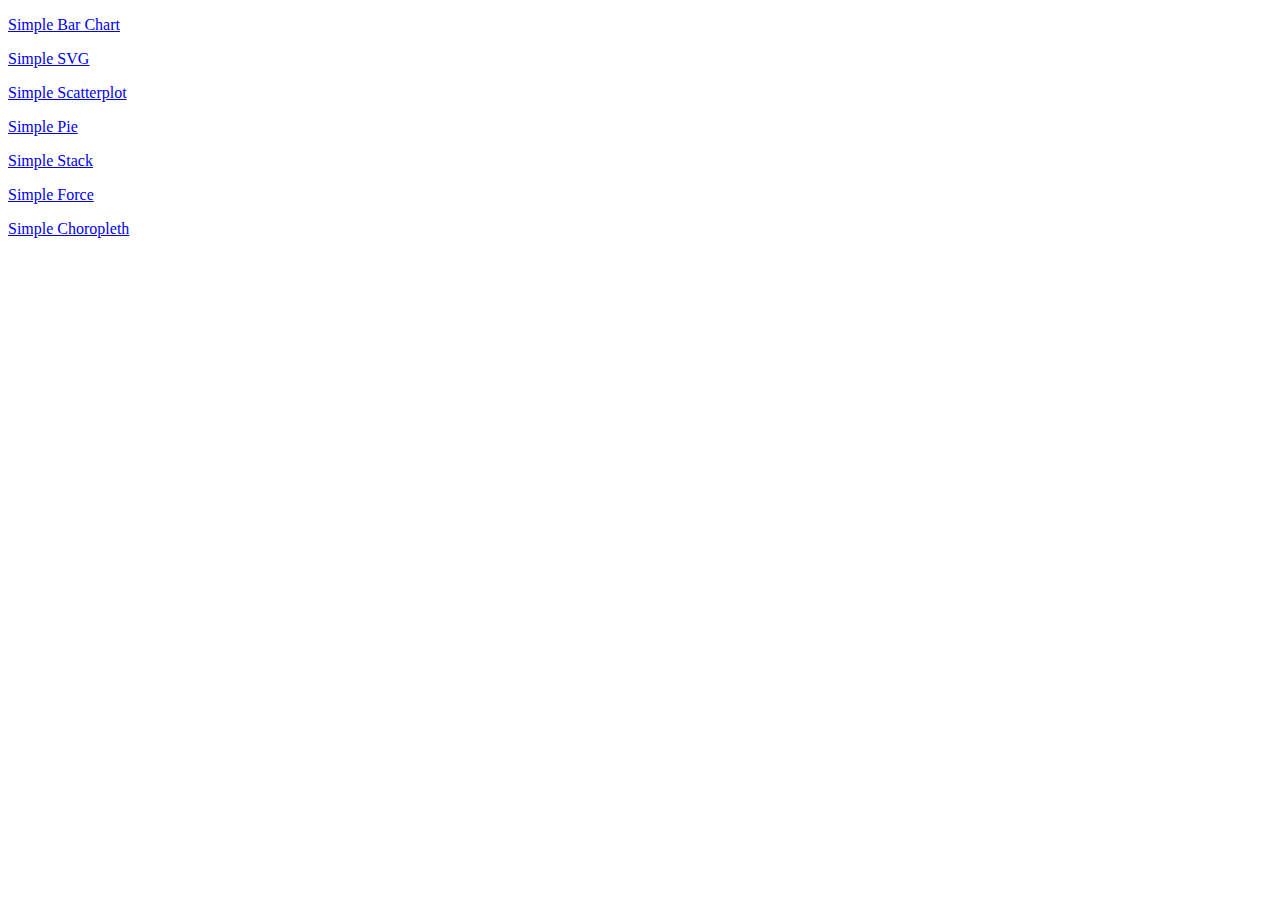
<file: index.html>
<!DOCTYPE html>
<html lang="en">
    <head>
        <meta charset="utf-8">
        <title>D3 Test</title>
        <script type="text/javascript" src="d3/d3.v3.js"></script>
        <link rel="stylesheet" type="text/css" href="styles.css" />
    </head>
    <body>
        <p><a href="simple-bar.html">Simple Bar Chart</a></p>
        <p><a href="simple-svg.html">Simple SVG</a></p>
        <p><a href="simple-scatterplot.html">Simple Scatterplot</a></p>
        <p><a href="simple-pie.html">Simple Pie</a></p>
        <p><a href="simple-stack.html">Simple Stack</a></p>
        <p><a href="simple-force.html">Simple Force</a></p>
        <p><a href="simple-choropleth.html">Simple Choropleth</a></p>
    </body>
</html>
</file>
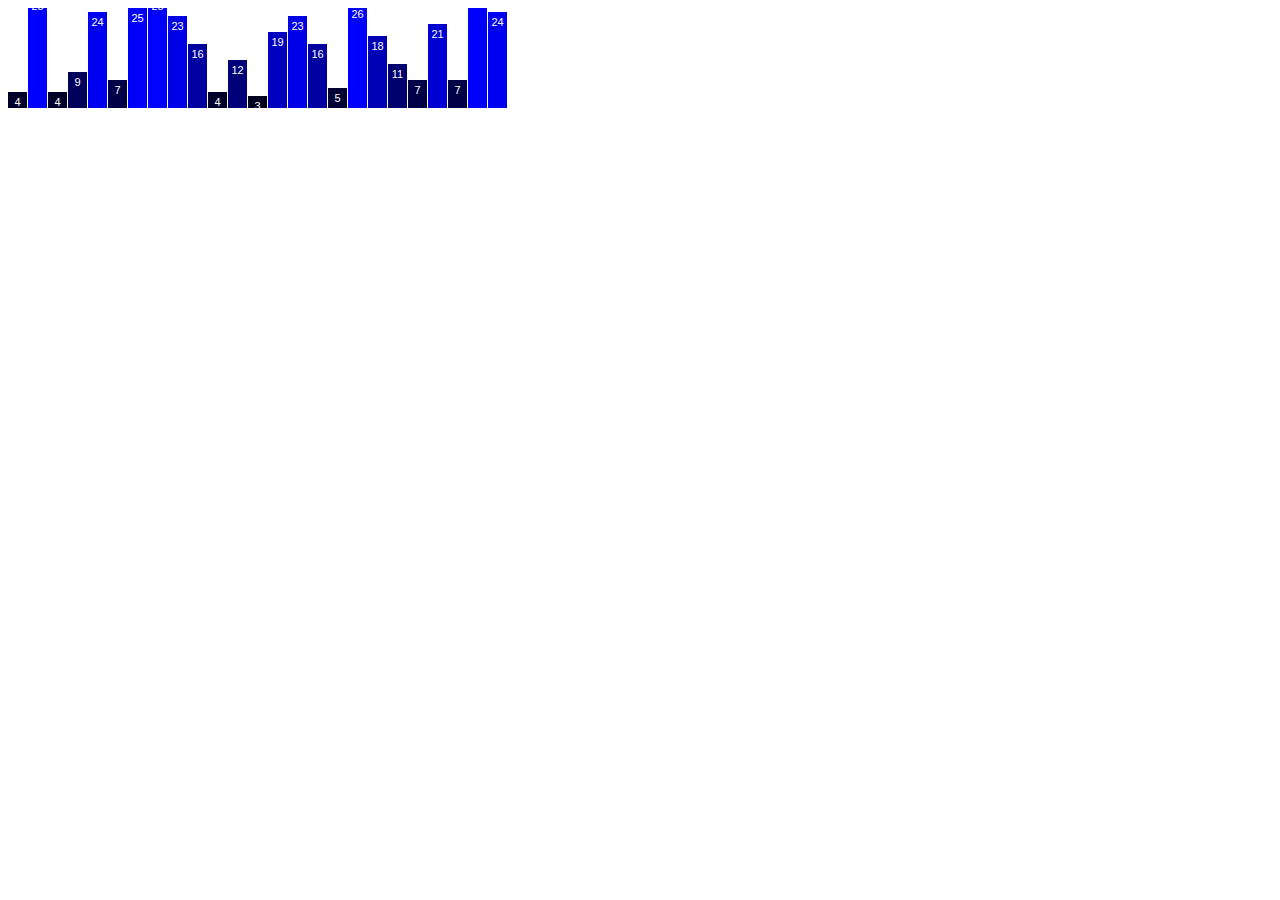
<file: simple-bar.html>
<!DOCTYPE html>
<html lang="en">
    <head>
        <meta charset="utf-8">
        <title>D3 Test</title>
        <script type="text/javascript" src="d3/d3.v3.js"></script>
        <link rel="stylesheet" type="text/css" href="styles.css" />
    </head>
    <body>
        <script type="text/javascript">
          var dataset = [];                        //Initialize empty array
          for (var i = 0; i < 25; i++) {           //Loop 25 times
            var newNumber = Math.round(Math.random() * 30);  //New random number (0-30)
            dataset.push(newNumber);             //Add new number to array
          }

          var w = 500;
          var h = 100;
          var barPadding = 1;

          var svg = d3.select("body")
            .append("svg")
            .attr("width", w)
            .attr("height", h);

          svg.selectAll("rect")
             .data(dataset)
             .enter()
             .append("rect")
             .attr("x", function(d, i) {
               return i * (w / dataset.length);
             })
             .attr("y", function(d) {
               return h - (d * 4); //Height minus data value
              })
             .attr("width", w / dataset.length - barPadding)
             .attr("height", function(d) {
                return d * 4;
              })
              .attr("fill", function(d) {
                return "rgb(0, 0, " + (d * 10) + ")";
              });

          svg.selectAll("text")
           .data(dataset)
           .enter()
           .append("text")
           .text(function(d) {
             return d;
           })
           .attr("x", function(d, i) {
             return i * (w / dataset.length) + (w / dataset.length - barPadding) / 2;
           })
           .attr("y", function(d) {
             return h - (d * 4) + 14;  //15 is now 14
           })
           .attr("font-family", "sans-serif")
           .attr("font-size", "11px")
           .attr("fill", "white")
           .attr("text-anchor", "middle");

        </script>
    </body>
</html>
</file>
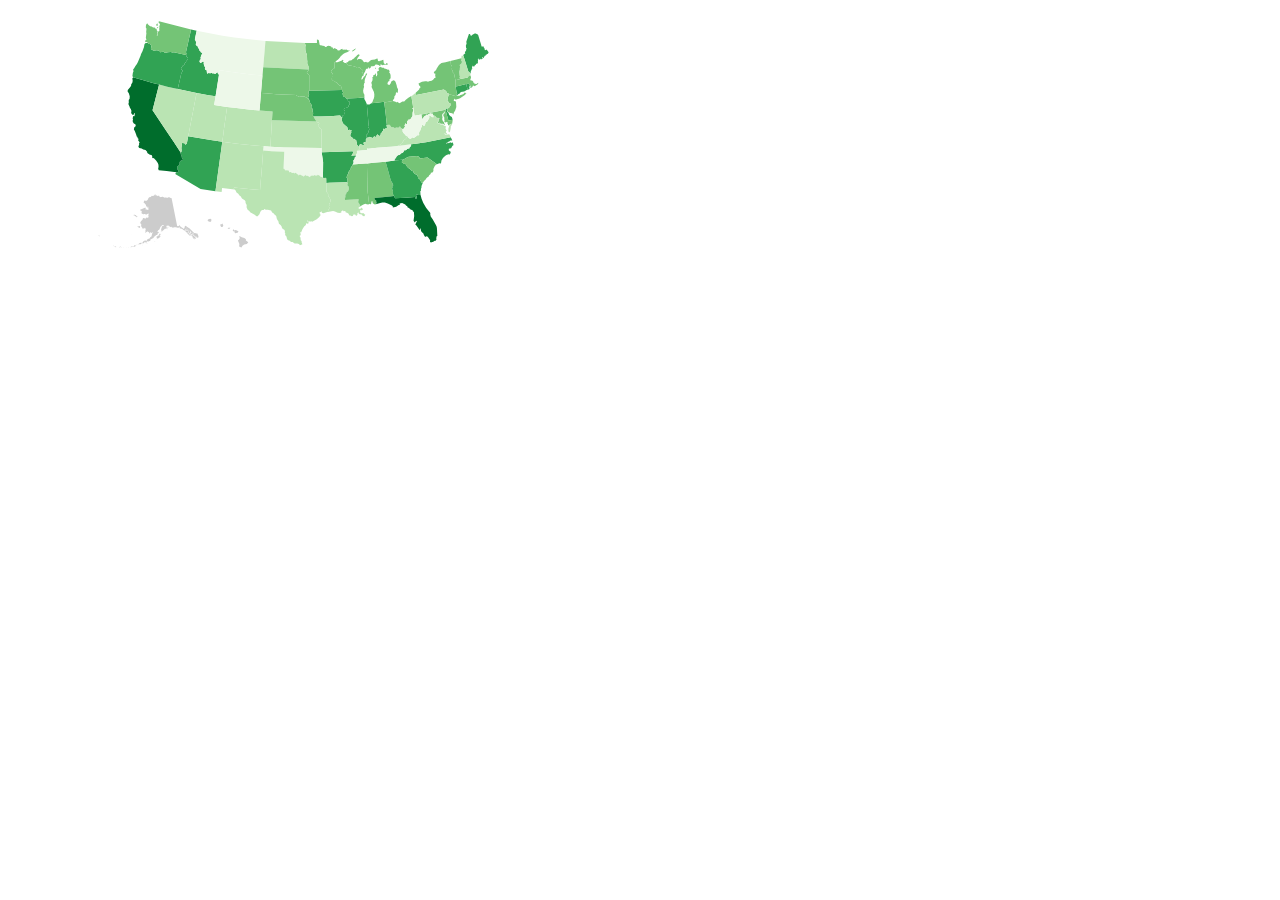
<file: simple-choropleth.html>
<!DOCTYPE html>
<html lang="en">
    <head>
        <meta charset="utf-8">
        <title>D3 Test</title>
        <script type="text/javascript" src="d3/d3.v3.js"></script>
        <script src="https://cdnjs.cloudflare.com/ajax/libs/jquery/2.1.3/jquery.min.js"></script>
        <link rel="stylesheet" type="text/css" href="styles.css" />
    </head>
    <body>

        <script type="text/javascript">
          var path = d3.geo.path();

          var w = 600;
          var h = 250;
          var padding = 10;

          var svg = d3.select("body")
            .append("svg")
            .attr("width", w)
            .attr("height", h);

          var projection = d3.geo.albersUsa()
                       .translate([w/2, h/2])
                       .scale([500]);

         var path = d3.geo.path()
                .projection(projection);

        var color = d3.scale.quantize()
                            .range(["rgb(237,248,233)", "rgb(186,228,179)",
                             "rgb(116,196,118)", "rgb(49,163,84)","rgb(0,109,44)"]);

          d3.csv("us-ag-productivity-2004.csv", function(data) {

               color.domain([
                 d3.min(data, function(d) { return d.value; }),
                 d3.max(data, function(d) { return d.value; })
               ]);

               d3.json("us-states.json", function(json) {

                 for (var i = 0; i < data.length; i++) {

                   var dataState = data[i].state;
                   var dataValue = parseFloat(data[i].value);

                   for (var j = 0; j < json.features.length; j++) {

                     var jsonState = json.features[j].properties.name;

                     if (dataState == jsonState) {
                       json.features[j].properties.value = dataValue;
                       break;

                     }
                   }
                 }
                
                 svg.selectAll("path")
                    .data(json.features)
                    .enter()
                    .append("path")
                    .attr("d", path)
                    .style("fill", function(d) {
                        //Get data value
                        var value = d.properties.value;

                        if (value) {
                          //If value exists…
                          return color(value);
                        } else {
                          //If value is undefined…
                          return "#ccc";
                        }
                    });

               });

             });




        </script>

    </body>
</html>
</file>
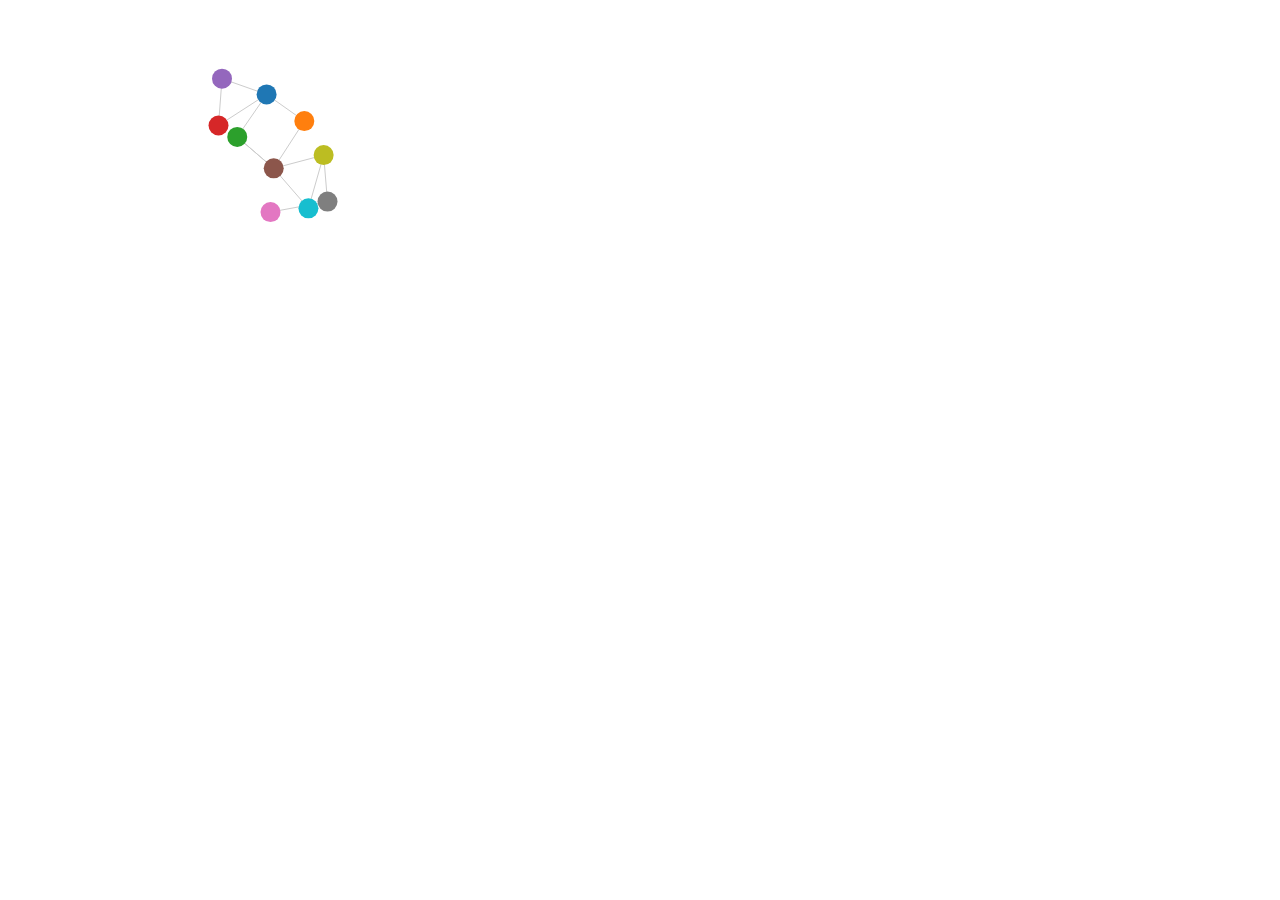
<file: simple-force.html>
<!DOCTYPE html>
<html lang="en">
    <head>
        <meta charset="utf-8">
        <title>D3 Test</title>
        <script type="text/javascript" src="d3/d3.v3.js"></script>
        <script src="https://cdnjs.cloudflare.com/ajax/libs/jquery/2.1.3/jquery.min.js"></script>
        <link rel="stylesheet" type="text/css" href="styles.css" />
    </head>
    <body>
        <script type="text/javascript">
          var w = 500;
          var h = 300;

          var dataset = {
            nodes: [
              { name: "Adam" },
              { name: "Bob" },
              { name: "Carrie" },
              { name: "Donovan" },
              { name: "Edward" },
              { name: "Felicity" },
              { name: "George" },
              { name: "Hannah" },
              { name: "Iris" },
              { name: "Jerry" }
            ],
            edges: [
              { source: 0, target: 1 },
              { source: 0, target: 2 },
              { source: 0, target: 3 },
              { source: 0, target: 4 },
              { source: 1, target: 5 },
              { source: 2, target: 5 },
              { source: 2, target: 5 },
              { source: 3, target: 4 },
              { source: 5, target: 8 },
              { source: 5, target: 9 },
              { source: 6, target: 7 },
              { source: 7, target: 8 },
              { source: 8, target: 9 }
            ]
          };


          var force = d3.layout.force()
             .nodes(dataset.nodes)
             .links(dataset.edges)
             .size([w, h])
             .linkDistance([50])
             .charge([-100])
             .start();

          var colors = d3.scale.category10();

          var svg = d3.select("body")
            .append("svg")
            .attr("width", w)
            .attr("height", h);

          var edges = svg.selectAll("line")
            .data(dataset.edges)
            .enter()
            .append("line")
            .style("stroke", "#ccc")
            .style("stroke-width", 1);

          var nodes = svg.selectAll("circle")
            .data(dataset.nodes)
            .enter()
            .append("circle")
            .attr("r", 10)
            .style("fill", function(d, i) {
              return colors(i);
            })
            .call(force.drag);

          force.on("tick", function() {
            edges.attr("x1", function(d) { return d.source.x; })
               .attr("y1", function(d) { return d.source.y; })
               .attr("x2", function(d) { return d.target.x; })
               .attr("y2", function(d) { return d.target.y; });

            nodes.attr("cx", function(d) { return d.x; })
               .attr("cy", function(d) { return d.y; });

          });

        </script>

    </body>
</html>
</file>
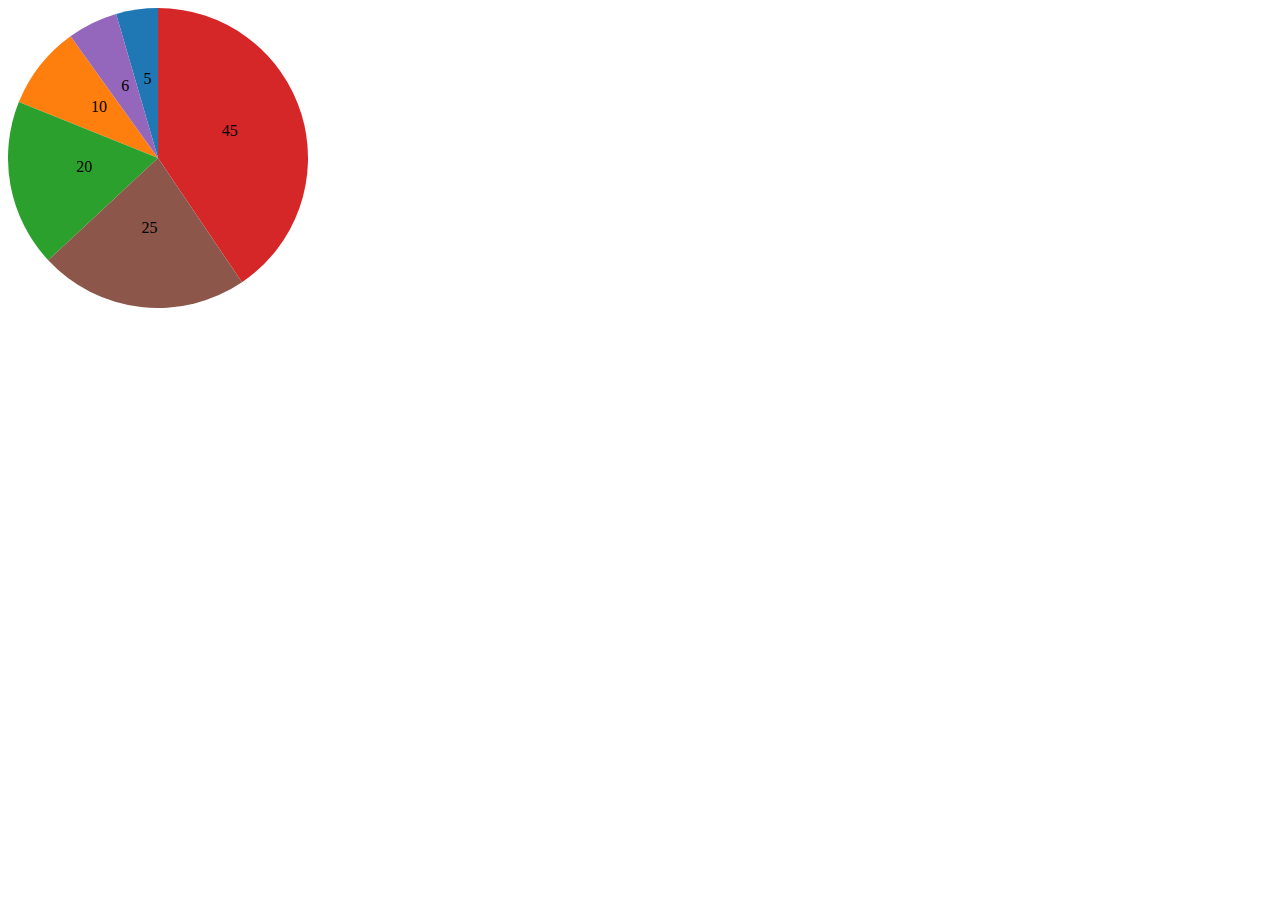
<file: simple-pie.html>
<!DOCTYPE html>
<html lang="en">
    <head>
        <meta charset="utf-8">
        <title>D3 Test</title>
        <script type="text/javascript" src="d3/d3.v3.js"></script>
        <script src="https://cdnjs.cloudflare.com/ajax/libs/jquery/2.1.3/jquery.min.js"></script>
        <link rel="stylesheet" type="text/css" href="styles.css" />
    </head>
    <body>
        <script type="text/javascript">
          var dataset = [ 5, 10, 20, 45, 6, 25 ];
          var w = 300;
          var h = 300;

          var outerRadius = w / 2;
          var innerRadius = 0;
          var arc = d3.svg.arc()
              .innerRadius(innerRadius)
              .outerRadius(outerRadius);

          var pie = d3.layout.pie();


          var color = d3.scale.category10();

          var svg = d3.select("body")
            .append("svg")
            .attr("width", w)
            .attr("height", h);


          var arcs = svg.selectAll("g.arc")
              .data(pie(dataset))
              .enter()
              .append("g")
              .attr("class", "arc")
              .attr("transform", "translate(" + outerRadius + "," + outerRadius + ")");


         arcs.append("path")
             .attr("fill", function(d, i) {
               return color(i);
             })
             .attr("d", arc);


         arcs.append("text")
             .attr("transform", function(d) {
               return "translate(" + arc.centroid(d) + ")";
             })
             .attr("text-anchor", "middle")
             .text(function(d) {
               return d.value;
             });




        </script>

    </body>
</html>
</file>
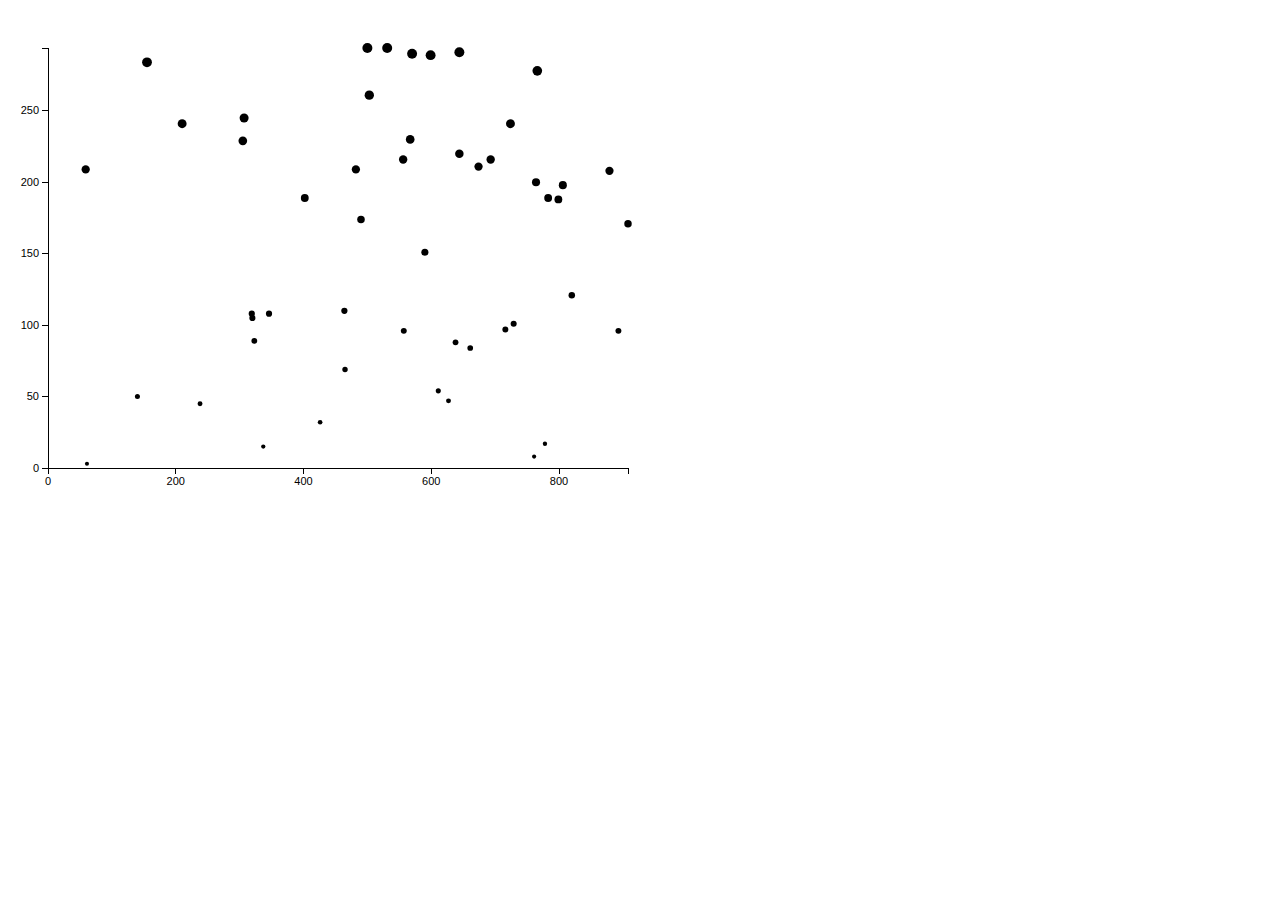
<file: simple-scatterplot.html>
<!DOCTYPE html>
<html lang="en">
    <head>
        <meta charset="utf-8">
        <title>D3 Test</title>
        <script type="text/javascript" src="d3/d3.v3.js"></script>
        <link rel="stylesheet" type="text/css" href="styles.css" />
    </head>
    <body>
        <script type="text/javascript">
          var dataset = [];
          var numDataPoints = 50;
          var xRange = Math.random() * 1000;
          var yRange = Math.random() * 1000;
          for (var i = 0; i < numDataPoints; i++) {
              var newNumber1 = Math.round(Math.random() * xRange);
              var newNumber2 = Math.round(Math.random() * yRange);
              dataset.push([newNumber1, newNumber2]);
          }

            var w = 700;
            var h = 500;
            var padding = 40;

            var xScale = d3.scale.linear()
                     .domain([0, d3.max(dataset, function(d) { return d[0]; })])
                     .range([padding, w - padding * 2]);

           var yScale = d3.scale.linear()
                    .domain([0, d3.max(dataset, function(d) { return d[1]; })])
                    .range([h - padding, padding]);

          var rScale = d3.scale.linear()
                   .domain([0, d3.max(dataset, function(d) { return d[1]; })])
                   .range([2, 5]);

          var svg = d3.select("body")
            .append("svg")
            .attr("width", w)
            .attr("height", h);

            svg.selectAll("circle")
               .data(dataset)
               .enter()
               .append("circle")
               .attr("cx", function(d) {
                 return xScale(d[0]);
               })
               .attr("cy", function(d) {
                 return yScale(d[1]);
               })
               .attr("r", function(d) {
                 return rScale(d[1]);
               });

          var xAxis = d3.svg.axis()
                .scale(xScale)
                .orient("bottom")
                .ticks(5);

          var yAxis = d3.svg.axis()
                  .scale(yScale)
                  .orient("left")
                  .ticks(5);

          svg.append("g")
            .attr("class", "axis")
            .attr("transform", "translate(0," + (h - padding) + ")")
            .call(xAxis);

        svg.append("g")
            .attr("class", "axis")
            .attr("transform", "translate(" + padding + ",0)")
            .call(yAxis);

        </script>
    </body>
</html>
</file>
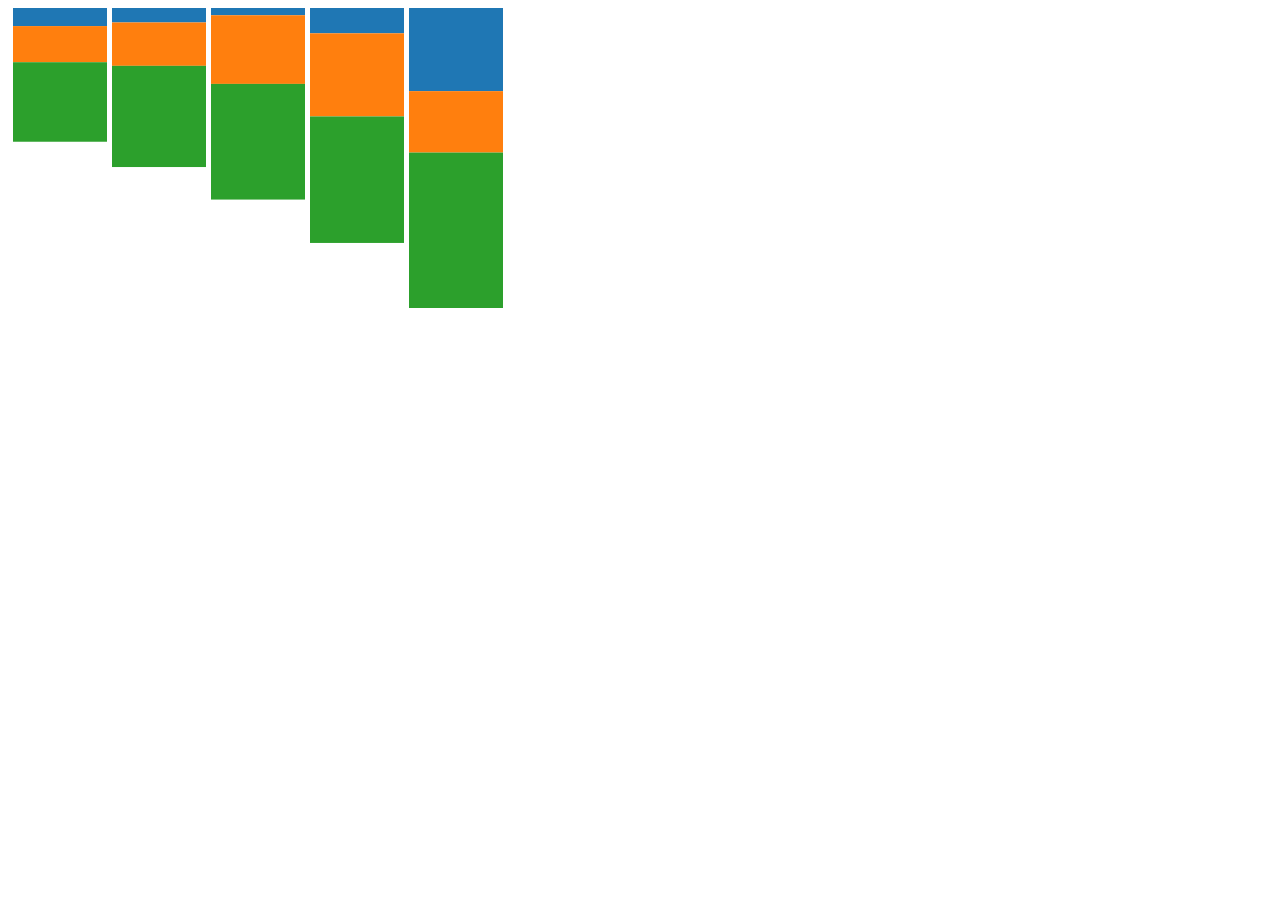
<file: simple-stack.html>
<!DOCTYPE html>
<html lang="en">
    <head>
        <meta charset="utf-8">
        <title>D3 Test</title>
        <script type="text/javascript" src="d3/d3.v3.js"></script>
        <script src="https://cdnjs.cloudflare.com/ajax/libs/jquery/2.1.3/jquery.min.js"></script>
        <link rel="stylesheet" type="text/css" href="styles.css" />
    </head>
    <body>
        <script type="text/javascript">
          var dataset = [
               [
                       { x: 0, y: 5 },
                       { x: 1, y: 4 },
                       { x: 2, y: 2 },
                       { x: 3, y: 7 },
                       { x: 4, y: 23 }
               ],
               [
                       { x: 0, y: 10 },
                       { x: 1, y: 12 },
                       { x: 2, y: 19 },
                       { x: 3, y: 23 },
                       { x: 4, y: 17 }
               ],
               [
                       { x: 0, y: 22 },
                       { x: 1, y: 28 },
                       { x: 2, y: 32 },
                       { x: 3, y: 35 },
                       { x: 4, y: 43 }
               ]
            ];

            var w = 500;
            var h = 300;

            var stack = d3.layout.stack();

            stack(dataset);

            var xScale = d3.scale.ordinal()
              .domain(d3.range(dataset[0].length))
              .rangeRoundBands([0, w], 0.05);

            var yScale = d3.scale.linear()
              .domain([0,
                d3.max(dataset, function(d) {
                  return d3.max(d, function(d) {
                    return d.y0 + d.y;
                  });
                })
              ])
              .range([0, h]);

            var colors = d3.scale.category10();

            var svg = d3.select("body")
              .append("svg")
              .attr("width", w)
              .attr("height", h);

            var groups = svg.selectAll("g")
              .data(dataset)
              .enter()
              .append("g")
              .style("fill", function(d, i) {
                return colors(i);
              });

            var rects = groups.selectAll("rect")
              .data(function(d) { return d; })
              .enter()
              .append("rect")
              .attr("x", function(d, i) {
                return xScale(i);
              })
              .attr("y", function(d) {
                return yScale(d.y0);
              })
              .attr("height", function(d) {
                return yScale(d.y);
              })
              .attr("width", xScale.rangeBand());


        </script>

    </body>
</html>
</file>
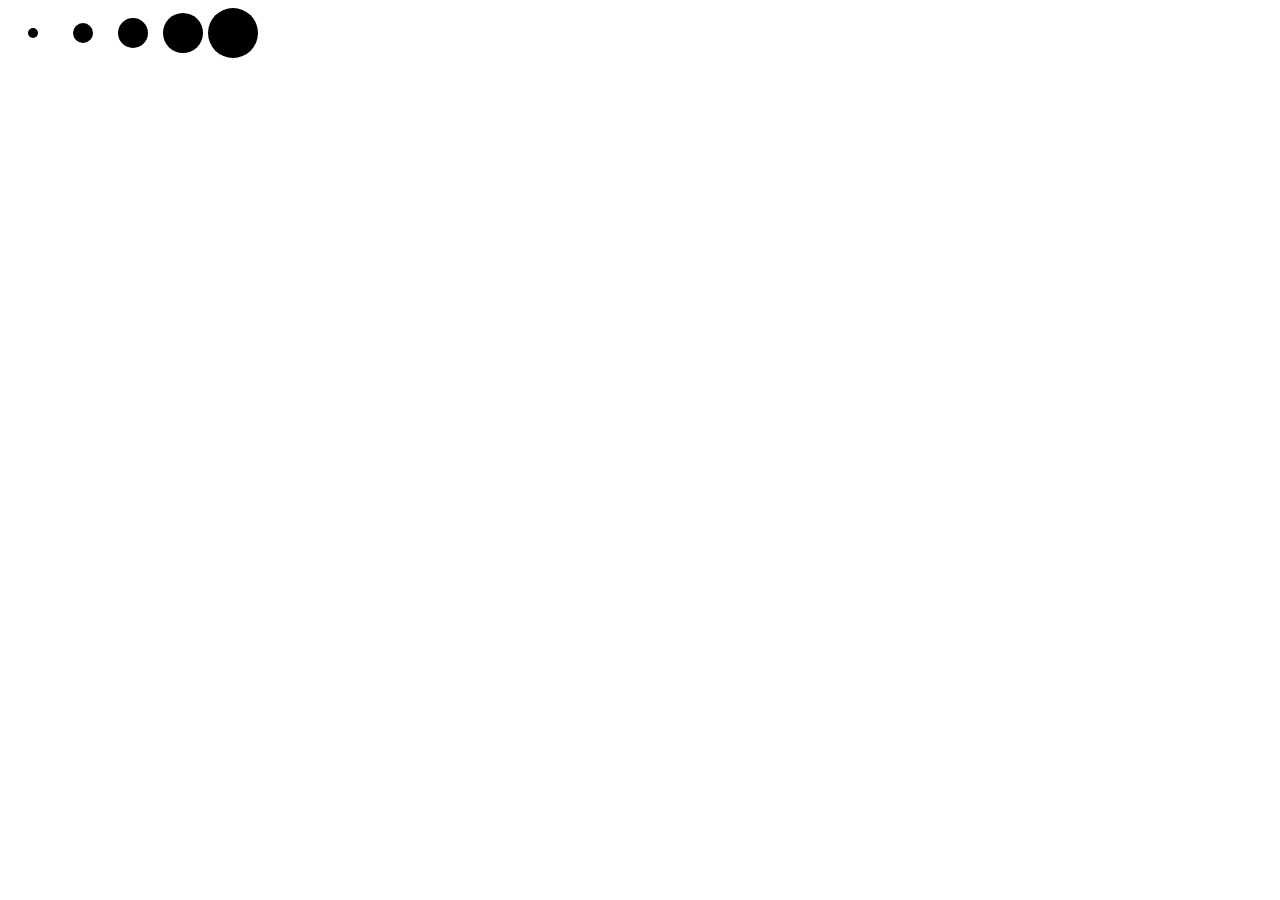
<file: simple-svg.html>
<!DOCTYPE html>
<html lang="en">
    <head>
        <meta charset="utf-8">
        <title>D3 Test</title>
        <script type="text/javascript" src="d3/d3.v3.js"></script>
        <link rel="stylesheet" type="text/css" href="styles.css" />
    </head>
    <body>
        <script type="text/javascript">

        //Width and height
          var w = 500;
          var h = 50;
          var svg = d3.select("body")
            .append("svg")
            .attr("width", w)
            .attr("height", h);

          var dataset = [ 5, 10, 15, 20, 25 ];

          var circles = svg.selectAll("circle")
                 .data(dataset)
                 .enter()
                 .append("circle");

           circles.attr("cx", function(d, i) {
             return (i * 50) + 25;
               })
              .attr("cy", h/2)
              .attr("r", function(d) {
                   return d;
              });

        </script>
    </body>
</html>
</file>
<file: styles.css>
div.bar {
    display: inline-block;
    width: 20px;
    height: 75px;   /* We'll override this later */
    background-color: teal;
    margin-right: 2px;
}

.axis path,
.axis line {
  fill: none;
  stroke: black;
  shape-rendering: crispEdges;
}

.axis text {
  font-family: sans-serif;
  font-size: 11px;
}
</file>
